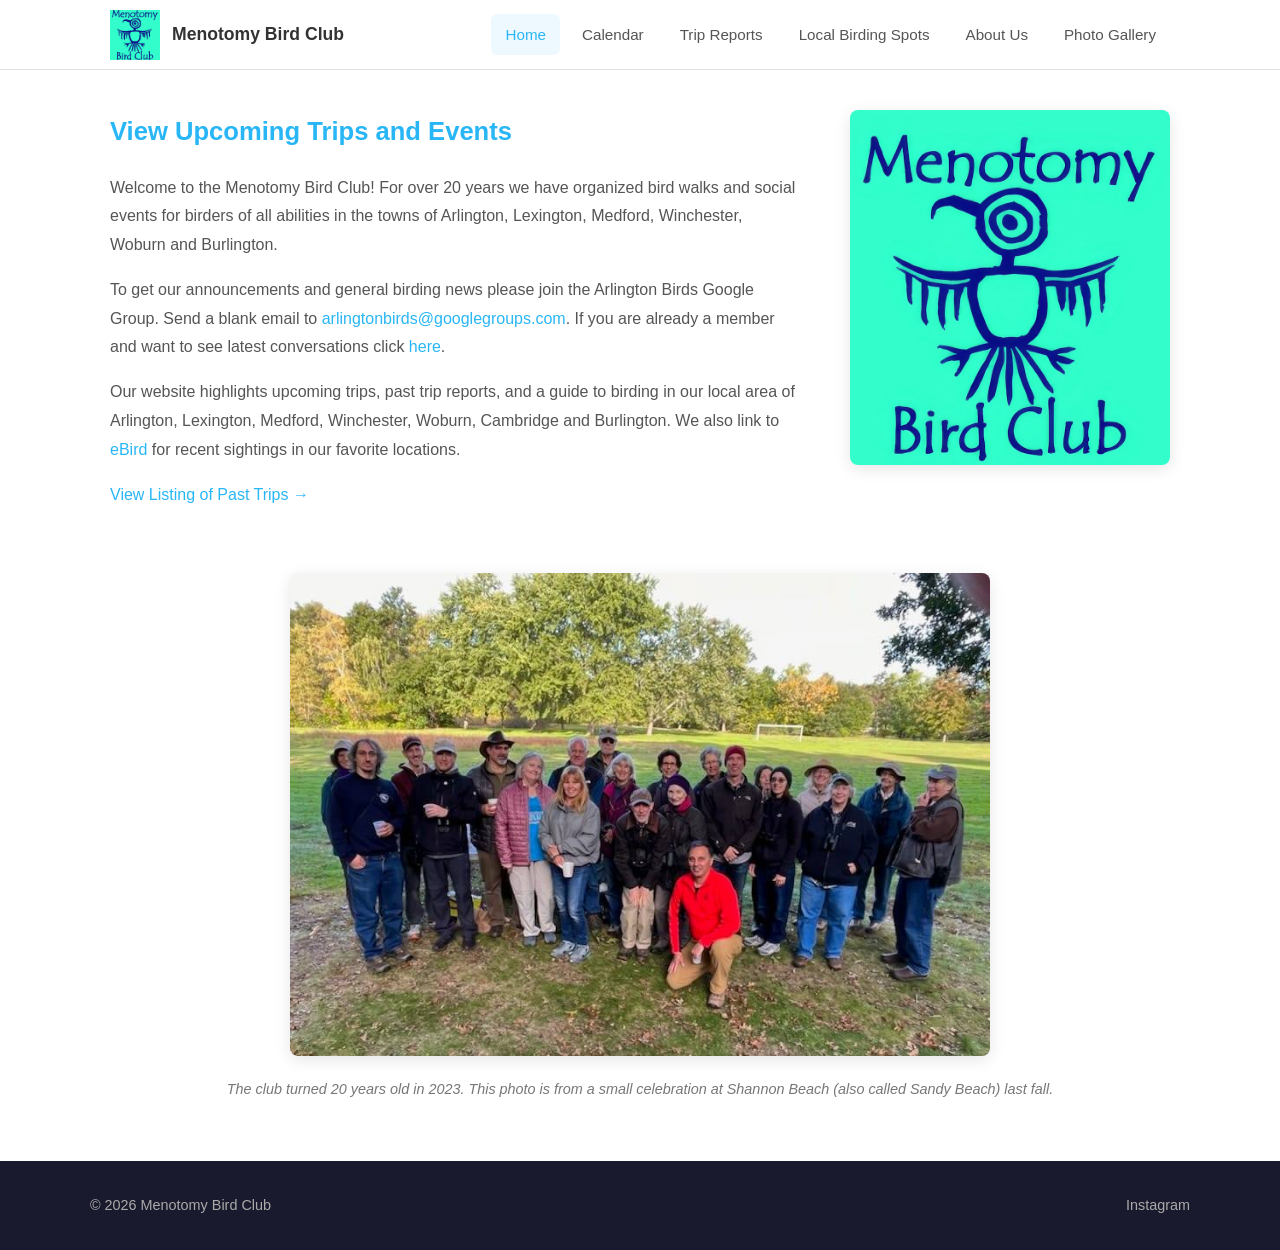
<file: index.html>
<!DOCTYPE html>
<html lang="en">
<head>
  <meta charset="UTF-8">
  <meta name="viewport" content="width=device-width, initial-scale=1.0">
  <title>Menotomy Bird Club</title>
  <link rel="stylesheet" href="style.css">
</head>
<body>

  <header>
    <div class="container">
      <a href="index.html" class="logo">
        <img src="images/logo.png" alt="Menotomy Bird Club">
        <span>Menotomy Bird Club</span>
      </a>
      <button class="menu-toggle" onclick="document.querySelector('nav').classList.toggle('open')" aria-label="Toggle menu">
        <span></span><span></span><span></span>
      </button>
      <nav>
        <ul>
          <li><a href="index.html" class="active">Home</a></li>
          <li><a href="calendar.html">Calendar</a></li>
          <li><a href="trip-reports.html">Trip Reports</a></li>
          <li><a href="local-birding-spots.html">Local Birding Spots</a></li>
          <li><a href="about.html">About Us</a></li>
          <li><a href="photo-gallery.html">Photo Gallery</a></li>
        </ul>
      </nav>
    </div>
  </header>

  <main>
    <div class="hero">
      <div class="hero-text">
        <h2>View Upcoming Trips and Events</h2>
        <p>Welcome to the Menotomy Bird Club! For over 20 years we have organized bird walks and social events for birders of all abilities in the towns of Arlington, Lexington, Medford, Winchester, Woburn and Burlington.</p>
        <p>To get our announcements and general birding news please join the Arlington Birds Google Group. Send a blank email to <a href="mailto:arlingtonbirds@googlegroups.com">arlingtonbirds@googlegroups.com</a>. If you are already a member and want to see latest conversations click <a href="https://groups.google.com/g/arlingtonbirds" target="_blank">here</a>.</p>
        <p>Our website highlights upcoming trips, past trip reports, and a guide to birding in our local area of Arlington, Lexington, Medford, Winchester, Woburn, Cambridge and Burlington. We also link to <a href="https://ebird.org" target="_blank">eBird</a> for recent sightings in our favorite locations.</p>
        <p><a href="trip-reports.html">View Listing of Past Trips &rarr;</a></p>
      </div>
      <div class="hero-logo">
        <img src="images/logo-large.png" alt="Menotomy Bird Club Logo">
      </div>
    </div>

    <div class="group-photo">
      <img src="images/group-photo.jpg" alt="Menotomy Bird Club members at Shannon Beach">
      <p>The club turned 20 years old in 2023. This photo is from a small celebration at Shannon Beach (also called Sandy Beach) last fall.</p>
    </div>
  </main>

  <footer>
    <div class="container">
      <p>&copy; 2026 Menotomy Bird Club</p>
      <div class="social-links">
        <a href="https://www.instagram.com/" target="_blank">Instagram</a>
      </div>
    </div>
  </footer>

</body>
</html>
</file>
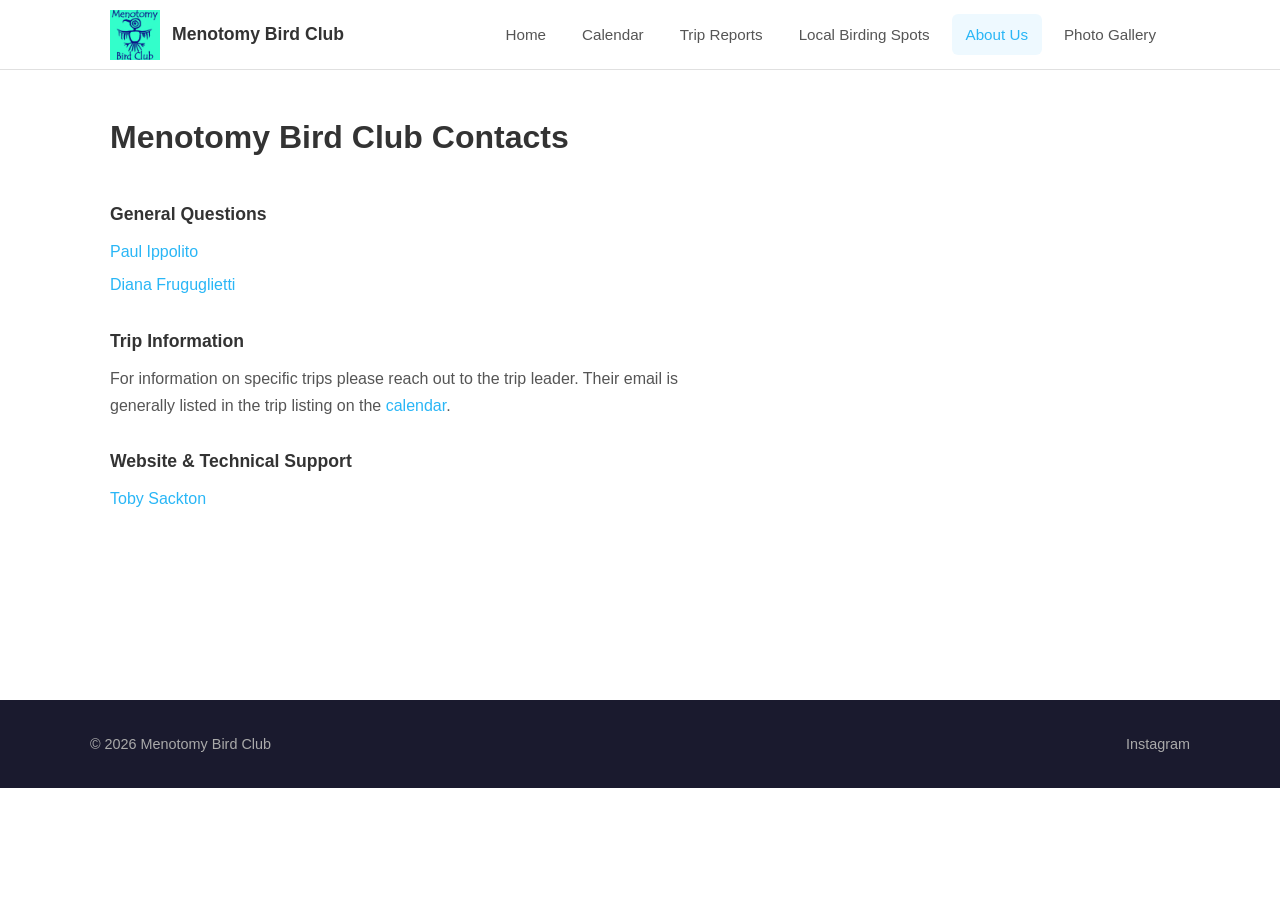
<file: about.html>
<!DOCTYPE html>
<html lang="en">
<head>
  <meta charset="UTF-8">
  <meta name="viewport" content="width=device-width, initial-scale=1.0">
  <title>About Us | Menotomy Bird Club</title>
  <link rel="stylesheet" href="style.css">
</head>
<body>

  <header>
    <div class="container">
      <a href="index.html" class="logo">
        <img src="images/logo.png" alt="Menotomy Bird Club">
        <span>Menotomy Bird Club</span>
      </a>
      <button class="menu-toggle" onclick="document.querySelector('nav').classList.toggle('open')" aria-label="Toggle menu">
        <span></span><span></span><span></span>
      </button>
      <nav>
        <ul>
          <li><a href="index.html">Home</a></li>
          <li><a href="calendar.html">Calendar</a></li>
          <li><a href="trip-reports.html">Trip Reports</a></li>
          <li><a href="local-birding-spots.html">Local Birding Spots</a></li>
          <li><a href="about.html" class="active">About Us</a></li>
          <li><a href="photo-gallery.html">Photo Gallery</a></li>
        </ul>
      </nav>
    </div>
  </header>

  <main>
    <div class="page-header">
      <h1>Menotomy Bird Club Contacts</h1>
    </div>

    <div class="contact-section">
      <h3>General Questions</h3>
      <ul>
        <li><a href="mailto:">Paul Ippolito</a></li>
        <li><a href="mailto:">Diana Fruguglietti</a></li>
      </ul>

      <h3>Trip Information</h3>
      <p>For information on specific trips please reach out to the trip leader. Their email is generally listed in the trip listing on the <a href="calendar.html">calendar</a>.</p>

      <h3>Website &amp; Technical Support</h3>
      <ul>
        <li><a href="mailto:">Toby Sackton</a></li>
      </ul>
    </div>
  </main>

  <footer>
    <div class="container">
      <p>&copy; 2026 Menotomy Bird Club</p>
      <div class="social-links">
        <a href="https://www.instagram.com/" target="_blank">Instagram</a>
      </div>
    </div>
  </footer>

</body>
</html>
</file>
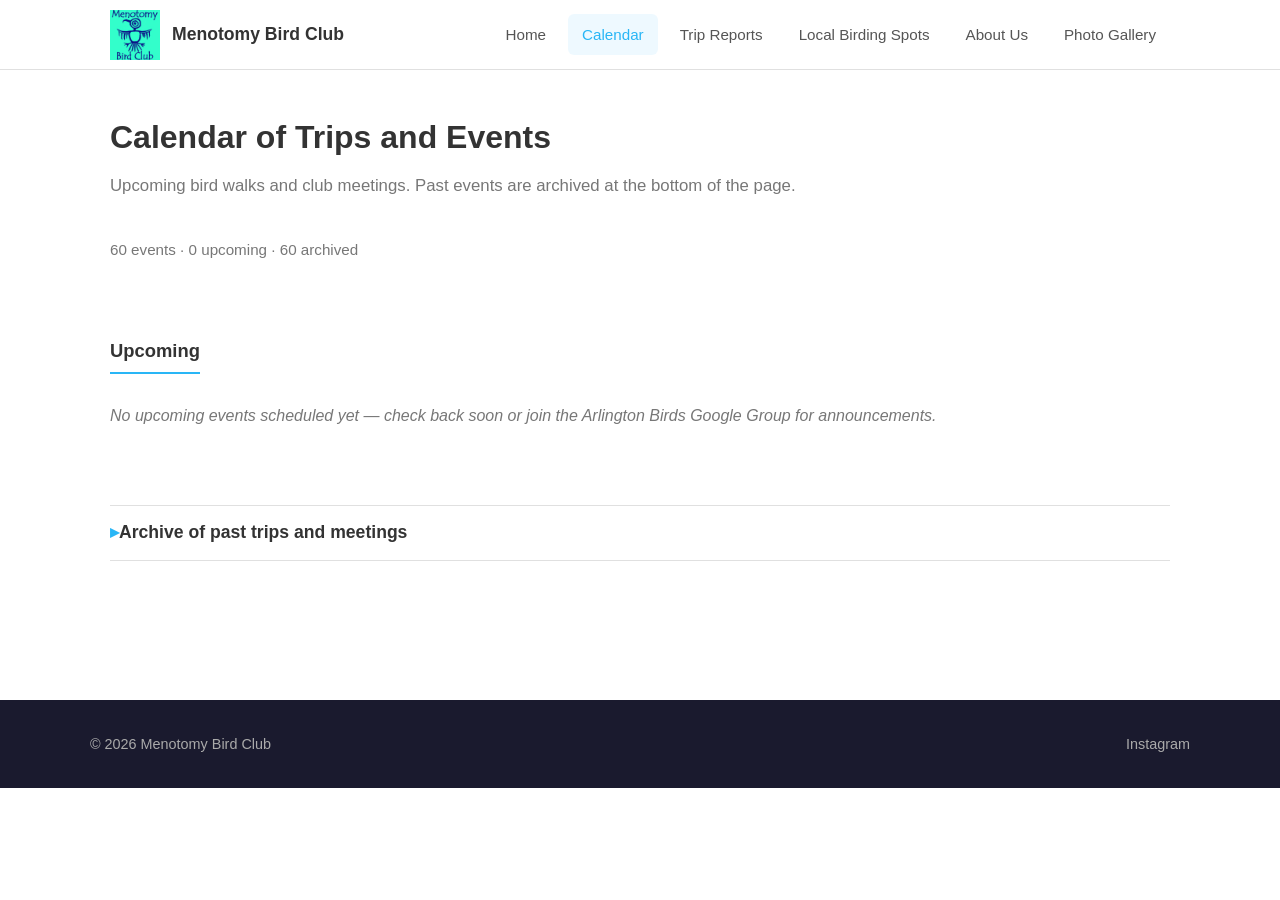
<file: calendar.html>
<!DOCTYPE html>
<html lang="en">
<head>
  <meta charset="UTF-8">
  <meta name="viewport" content="width=device-width, initial-scale=1.0">
  <title>Calendar | Menotomy Bird Club</title>
  <link rel="stylesheet" href="style.css">
</head>
<body>

  <header>
    <div class="container">
      <a href="index.html" class="logo">
        <img src="images/logo.png" alt="Menotomy Bird Club">
        <span>Menotomy Bird Club</span>
      </a>
      <button class="menu-toggle" onclick="document.querySelector('nav').classList.toggle('open')" aria-label="Toggle menu">
        <span></span><span></span><span></span>
      </button>
      <nav>
        <ul>
          <li><a href="index.html">Home</a></li>
          <li><a href="calendar.html" class="active">Calendar</a></li>
          <li><a href="trip-reports.html">Trip Reports</a></li>
          <li><a href="local-birding-spots.html">Local Birding Spots</a></li>
          <li><a href="about.html">About Us</a></li>
          <li><a href="photo-gallery.html">Photo Gallery</a></li>
        </ul>
      </nav>
    </div>
  </header>

  <main>
    <div class="page-header">
      <h1>Calendar of Trips and Events</h1>
      <p>Upcoming bird walks and club meetings. Past events are archived at the bottom of the page.</p>
    </div>

    <div id="calendar-status" class="calendar-status">Loading events…</div>

    <section id="upcoming-section" hidden>
      <h2 class="calendar-section-header">Upcoming</h2>
      <div id="upcoming"></div>
    </section>

    <details id="archive-section" class="calendar-archive" hidden>
      <summary>Archive of past trips and meetings</summary>
      <div id="archive"></div>
    </details>
  </main>

  <footer>
    <div class="container">
      <p>&copy; 2026 Menotomy Bird Club</p>
      <div class="social-links">
        <a href="https://www.instagram.com/" target="_blank">Instagram</a>
      </div>
    </div>
  </footer>

  <script>
  (function () {
    "use strict";

    const MONTHS_LONG = [
      "January", "February", "March", "April", "May", "June",
      "July", "August", "September", "October", "November", "December"
    ];
    const DAYS_LONG = [
      "Sunday", "Monday", "Tuesday", "Wednesday", "Thursday", "Friday", "Saturday"
    ];

    // Parse a "YYYY-MM-DD HH:MM:SS" string as local (America/New_York is
    // effectively what the repo stores; we treat it as local so we don't
    // fight timezone offsets on a static page).
    function parseLocal(s) {
      if (!s) return null;
      const m = /^(\d{4})-(\d{2})-(\d{2})(?:[ T](\d{2}):(\d{2})(?::(\d{2}))?)?/.exec(s);
      if (!m) return null;
      return new Date(
        +m[1], +m[2] - 1, +m[3],
        +(m[4] || 0), +(m[5] || 0), +(m[6] || 0)
      );
    }

    function pad(n) { return String(n).padStart(2, "0"); }

    function formatTime(d) {
      let h = d.getHours();
      const m = d.getMinutes();
      const ampm = h >= 12 ? "PM" : "AM";
      h = h % 12; if (h === 0) h = 12;
      return m === 0 ? `${h} ${ampm}` : `${h}:${pad(m)} ${ampm}`;
    }

    function formatDateLine(start, end) {
      const dow = DAYS_LONG[start.getDay()];
      const mo = MONTHS_LONG[start.getMonth()];
      const d = start.getDate();
      const times = end
        ? `${formatTime(start)} – ${formatTime(end)}`
        : formatTime(start);
      return `${dow}, ${mo} ${d} · ${times}`;
    }

    function monthBucketKey(d) {
      return `${d.getFullYear()}-${pad(d.getMonth() + 1)}`;
    }

    function monthBucketLabel(d) {
      return `${MONTHS_LONG[d.getMonth()]} ${d.getFullYear()}`;
    }

    // Minimal HTML sanitization: allow a small whitelist of inline tags
    // inside event descriptions. The source data comes from our own repo
    // (WP backfill + email parser), so this is defense-in-depth rather
    // than a trust boundary.
    function sanitizeHTML(raw) {
      if (!raw) return "";
      const tmpl = document.createElement("template");
      tmpl.innerHTML = raw;
      const allowed = new Set(["A", "B", "I", "EM", "STRONG", "BR", "P", "SPAN"]);
      const walk = (node) => {
        const kids = Array.from(node.childNodes);
        for (const k of kids) {
          if (k.nodeType === 1) {
            if (!allowed.has(k.tagName)) {
              // unwrap: replace with its text content
              const text = document.createTextNode(k.textContent || "");
              node.replaceChild(text, k);
              continue;
            }
            // Strip all attributes except safe href on <a>
            for (const attr of Array.from(k.attributes)) {
              if (k.tagName === "A" && attr.name === "href") {
                const v = attr.value.trim();
                if (!/^(https?:|mailto:|#|\/|\.\/|\.\.\/)/i.test(v)) {
                  k.removeAttribute(attr.name);
                }
                continue;
              }
              if (k.tagName === "A" && attr.name === "target") continue;
              k.removeAttribute(attr.name);
            }
            if (k.tagName === "A") k.setAttribute("rel", "noopener");
            walk(k);
          } else if (k.nodeType !== 3) {
            node.removeChild(k);
          }
        }
      };
      walk(tmpl.content);
      return tmpl.innerHTML;
    }

    function el(tag, attrs, children) {
      const node = document.createElement(tag);
      if (attrs) {
        for (const [k, v] of Object.entries(attrs)) {
          if (v == null || v === false) continue;
          if (k === "class") node.className = v;
          else if (k === "html") node.innerHTML = sanitizeHTML(v);
          else if (k === "text") node.textContent = v;
          else node.setAttribute(k, v);
        }
      }
      if (children) {
        for (const c of children) {
          if (c == null || c === false) continue;
          node.appendChild(typeof c === "string" ? document.createTextNode(c) : c);
        }
      }
      return node;
    }

    function renderCard(ev) {
      const start = parseLocal(ev.start);
      const end = parseLocal(ev.end);

      const photo = ev.photo
        ? el("img", { class: "event-photo", src: ev.photo, alt: ev.title, loading: "lazy" })
        : el("div", { class: "event-photo-placeholder", text: "No photo yet" });

      const pill = el("span", {
        class: `event-pill ${ev.category || "trip"}`,
        text: ev.category === "meeting" ? "Club Meeting"
             : ev.category === "other"   ? "Other"
             :                             "MBC Trip"
      });

      const title = el("h3", {}, [document.createTextNode(ev.title || "Untitled event"), pill]);

      // Meta line: leader + venue
      const metaParts = [];
      if (ev.leader && ev.leader.name) {
        const leaderText = ev.leader.email
          ? `Led by ${ev.leader.name}`
          : `Led by ${ev.leader.name}`;
        if (ev.leader.email) {
          const span = el("span", {}, [
            document.createTextNode("Led by "),
            el("a", { href: `mailto:${ev.leader.email}` }, [document.createTextNode(ev.leader.name)])
          ]);
          metaParts.push(span);
        } else {
          metaParts.push(el("span", { text: leaderText }));
        }
      }
      if (ev.venue && ev.venue.name && ev.venue.name !== ev.title) {
        metaParts.push(el("span", { text: ev.venue.name }));
      }
      if (ev.venue && (ev.venue.city || ev.venue.state)) {
        metaParts.push(el("span", {
          text: [ev.venue.city, ev.venue.state].filter(Boolean).join(", ")
        }));
      }

      const metaRow = el("div", { class: "event-meta" }, metaParts);

      const desc = el("div", { class: "event-desc", html: ev.description || "" });

      const links = [];
      if (ev.venue && ev.venue.map_url) {
        links.push(el("a", { href: ev.venue.map_url, target: "_blank" }, [document.createTextNode("Map / directions →")]));
      }
      if (ev.venue && ev.venue.ebird_hotspot) {
        links.push(el("a", { href: ev.venue.ebird_hotspot, target: "_blank" }, [document.createTextNode("eBird hotspot →")]));
      } else if (ev.ebird_link) {
        links.push(el("a", { href: ev.ebird_link, target: "_blank" }, [document.createTextNode("eBird →")]));
      }
      if (ev.detail_url && ev.source && ev.source.type === "wp_tribe_events") {
        // archived events keep a link to the original WP event page
        // (useful until the old site is decommissioned)
        links.push(el("a", { href: ev.detail_url, target: "_blank" }, [document.createTextNode("Original listing →")]));
      }
      const linksRow = links.length ? el("div", { class: "event-links" }, links) : null;

      const body = el("div", { class: "event-body" }, [
        el("div", { class: "event-date-line", text: formatDateLine(start, end) }),
        title,
        metaRow,
        desc,
        linksRow,
      ]);

      return el("article", { class: "event-card" }, [photo, body]);
    }

    function renderBucketed(container, events) {
      // Group events by month
      const buckets = new Map();
      for (const ev of events) {
        const d = parseLocal(ev.start);
        if (!d) continue;
        const key = monthBucketKey(d);
        if (!buckets.has(key)) buckets.set(key, { label: monthBucketLabel(d), events: [] });
        buckets.get(key).events.push(ev);
      }
      for (const { label, events: bucketEvents } of buckets.values()) {
        const hdr = el("h3", { class: "calendar-month-header", text: label });
        container.appendChild(hdr);
        for (const ev of bucketEvents) {
          container.appendChild(renderCard(ev));
        }
      }
    }

    function main() {
      const status = document.getElementById("calendar-status");

      fetch("data/events.json", { cache: "no-store" })
        .then(r => {
          if (!r.ok) throw new Error(`HTTP ${r.status}`);
          return r.json();
        })
        .then(events => {
          // Partition into upcoming (start ≥ today midnight) vs past
          const today = new Date();
          today.setHours(0, 0, 0, 0);

          const upcoming = [];
          const past = [];
          for (const ev of events) {
            const d = parseLocal(ev.start);
            if (!d) continue;
            (d >= today ? upcoming : past).push(ev);
          }
          // Upcoming: chronological (ascending)
          upcoming.sort((a, b) => (a.start || "").localeCompare(b.start || ""));
          // Past: reverse-chronological (most recent first)
          past.sort((a, b) => (b.start || "").localeCompare(a.start || ""));

          const upcomingSection = document.getElementById("upcoming-section");
          const upcomingContainer = document.getElementById("upcoming");
          const archiveSection = document.getElementById("archive-section");
          const archiveContainer = document.getElementById("archive");

          if (upcoming.length) {
            upcomingSection.hidden = false;
            renderBucketed(upcomingContainer, upcoming);
          } else {
            upcomingSection.hidden = false;
            upcomingContainer.appendChild(el("p", {
              class: "calendar-empty",
              text: "No upcoming events scheduled yet — check back soon or join the Arlington Birds Google Group for announcements."
            }));
          }

          if (past.length) {
            archiveSection.hidden = false;
            renderBucketed(archiveContainer, past);
          }

          status.textContent = `${events.length} events · ${upcoming.length} upcoming · ${past.length} archived`;
        })
        .catch(err => {
          console.error(err);
          status.textContent = "Couldn't load the calendar. Please reload the page.";
        });
    }

    if (document.readyState === "loading") {
      document.addEventListener("DOMContentLoaded", main);
    } else {
      main();
    }
  })();
  </script>

</body>
</html>
</file>
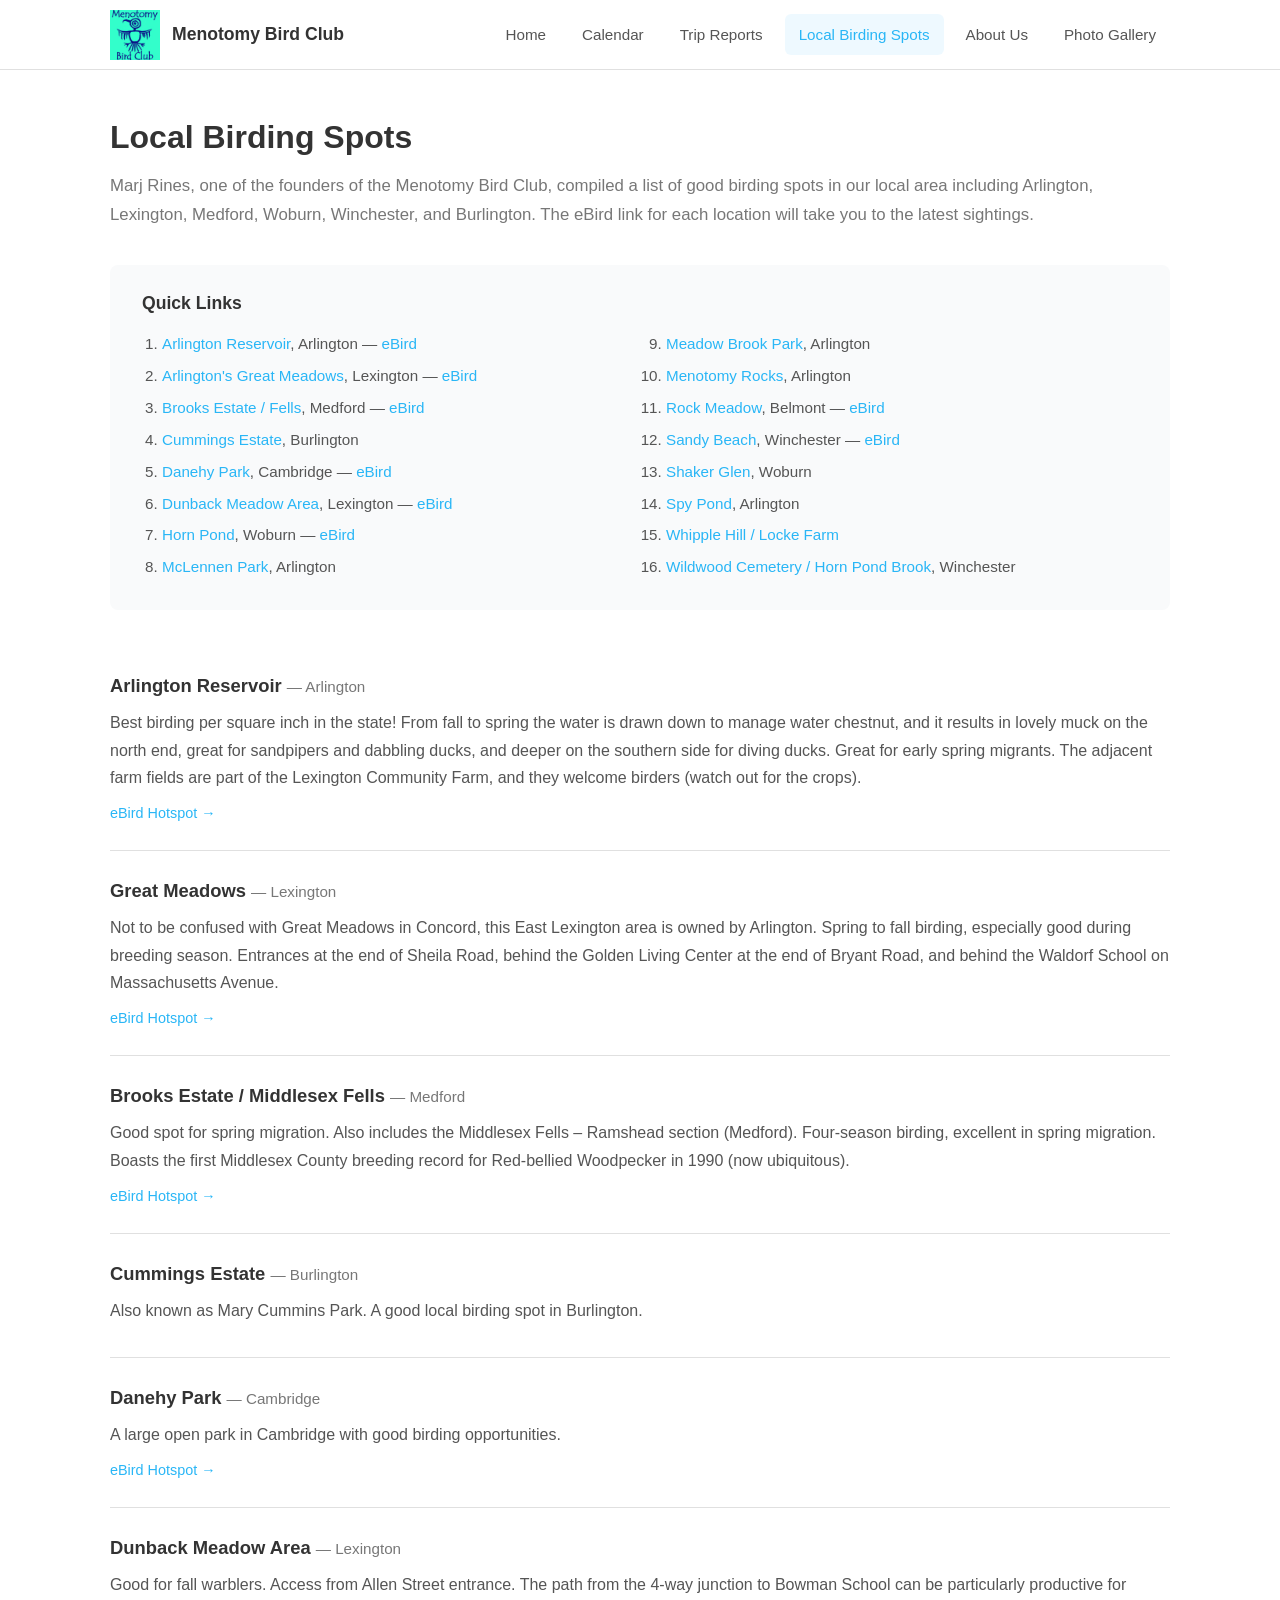
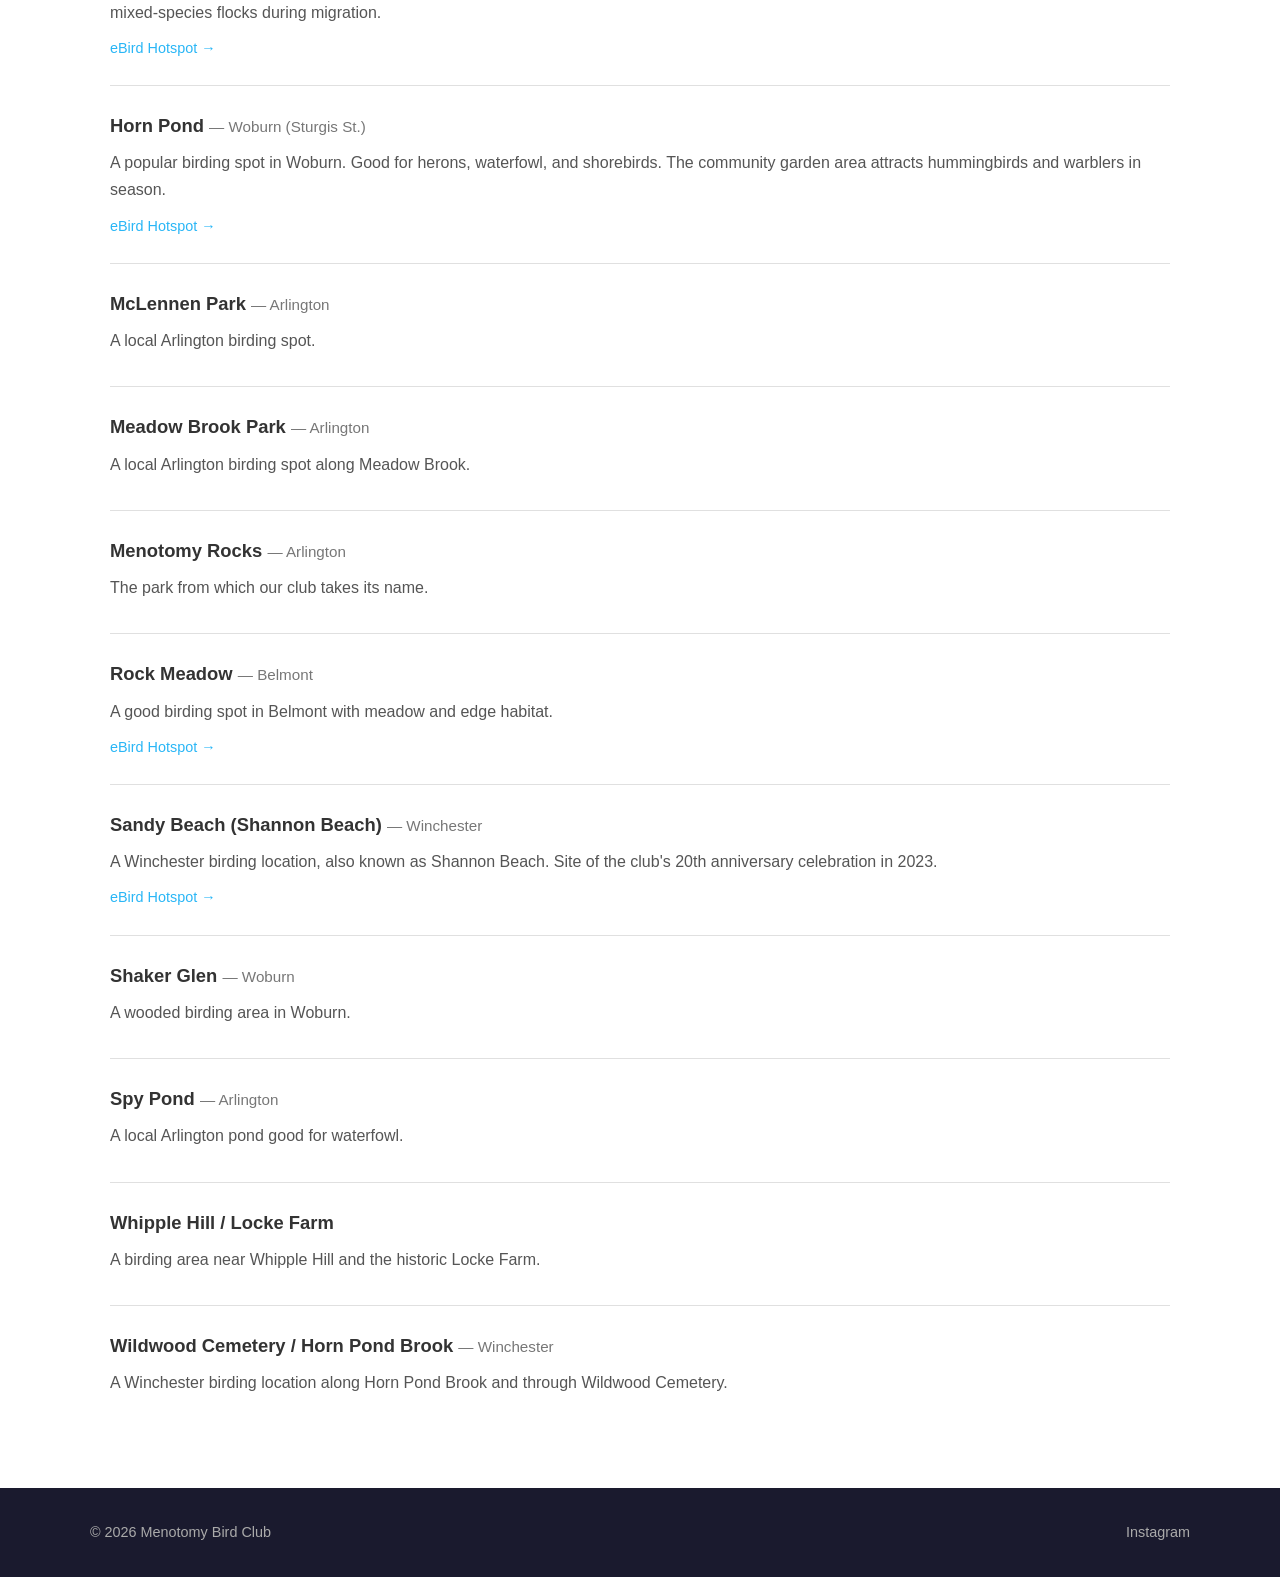
<file: local-birding-spots.html>
<!DOCTYPE html>
<html lang="en">
<head>
  <meta charset="UTF-8">
  <meta name="viewport" content="width=device-width, initial-scale=1.0">
  <title>Local Birding Spots | Menotomy Bird Club</title>
  <link rel="stylesheet" href="style.css">
</head>
<body>

  <header>
    <div class="container">
      <a href="index.html" class="logo">
        <img src="images/logo.png" alt="Menotomy Bird Club">
        <span>Menotomy Bird Club</span>
      </a>
      <button class="menu-toggle" onclick="document.querySelector('nav').classList.toggle('open')" aria-label="Toggle menu">
        <span></span><span></span><span></span>
      </button>
      <nav>
        <ul>
          <li><a href="index.html">Home</a></li>
          <li><a href="calendar.html">Calendar</a></li>
          <li><a href="trip-reports.html">Trip Reports</a></li>
          <li><a href="local-birding-spots.html" class="active">Local Birding Spots</a></li>
          <li><a href="about.html">About Us</a></li>
          <li><a href="photo-gallery.html">Photo Gallery</a></li>
        </ul>
      </nav>
    </div>
  </header>

  <main>
    <div class="page-header">
      <h1>Local Birding Spots</h1>
      <p>Marj Rines, one of the founders of the Menotomy Bird Club, compiled a list of good birding spots in our local area including Arlington, Lexington, Medford, Woburn, Winchester, and Burlington. The eBird link for each location will take you to the latest sightings.</p>
    </div>

    <div class="spots-quick-list">
      <h3>Quick Links</h3>
      <ol>
        <li><a href="#arlington-reservoir">Arlington Reservoir</a>, Arlington &mdash; <a href="https://ebird.org/hotspot/L207391" target="_blank">eBird</a></li>
        <li><a href="#great-meadows">Arlington's Great Meadows</a>, Lexington &mdash; <a href="https://ebird.org/hotspot/L524822" target="_blank">eBird</a></li>
        <li><a href="#brooks-estate">Brooks Estate / Fells</a>, Medford &mdash; <a href="https://ebird.org/hotspot/L476159" target="_blank">eBird</a></li>
        <li><a href="#cummings-estate">Cummings Estate</a>, Burlington</li>
        <li><a href="#danehy-park">Danehy Park</a>, Cambridge &mdash; <a href="https://ebird.org/hotspot/L621langley" target="_blank">eBird</a></li>
        <li><a href="#dunback-meadow">Dunback Meadow Area</a>, Lexington &mdash; <a href="https://ebird.org/hotspot/L1139512" target="_blank">eBird</a></li>
        <li><a href="#horn-pond">Horn Pond</a>, Woburn &mdash; <a href="https://ebird.org/hotspot/L207050" target="_blank">eBird</a></li>
        <li><a href="#mclennen-park">McLennen Park</a>, Arlington</li>
        <li><a href="#meadow-brook">Meadow Brook Park</a>, Arlington</li>
        <li><a href="#menotomy-rocks">Menotomy Rocks</a>, Arlington</li>
        <li><a href="#rock-meadow">Rock Meadow</a>, Belmont &mdash; <a href="https://ebird.org/hotspot/L831942" target="_blank">eBird</a></li>
        <li><a href="#sandy-beach">Sandy Beach</a>, Winchester &mdash; <a href="https://ebird.org/hotspot/L846113" target="_blank">eBird</a></li>
        <li><a href="#shaker-glen">Shaker Glen</a>, Woburn</li>
        <li><a href="#spy-pond">Spy Pond</a>, Arlington</li>
        <li><a href="#whipple-hill">Whipple Hill / Locke Farm</a></li>
        <li><a href="#wildwood-cemetery">Wildwood Cemetery / Horn Pond Brook</a>, Winchester</li>
      </ol>
    </div>

    <div class="spots-list">

      <div class="spot-item" id="arlington-reservoir">
        <h3>Arlington Reservoir <span class="town">&mdash; Arlington</span></h3>
        <p>Best birding per square inch in the state! From fall to spring the water is drawn down to manage water chestnut, and it results in lovely muck on the north end, great for sandpipers and dabbling ducks, and deeper on the southern side for diving ducks. Great for early spring migrants. The adjacent farm fields are part of the Lexington Community Farm, and they welcome birders (watch out for the crops).</p>
        <a href="https://ebird.org/hotspot/L207391" target="_blank" class="ebird-link">eBird Hotspot &rarr;</a>
      </div>

      <div class="spot-item" id="great-meadows">
        <h3>Great Meadows <span class="town">&mdash; Lexington</span></h3>
        <p>Not to be confused with Great Meadows in Concord, this East Lexington area is owned by Arlington. Spring to fall birding, especially good during breeding season. Entrances at the end of Sheila Road, behind the Golden Living Center at the end of Bryant Road, and behind the Waldorf School on Massachusetts Avenue.</p>
        <a href="https://ebird.org/hotspot/L524822" target="_blank" class="ebird-link">eBird Hotspot &rarr;</a>
      </div>

      <div class="spot-item" id="brooks-estate">
        <h3>Brooks Estate / Middlesex Fells <span class="town">&mdash; Medford</span></h3>
        <p>Good spot for spring migration. Also includes the Middlesex Fells &ndash; Ramshead section (Medford). Four-season birding, excellent in spring migration. Boasts the first Middlesex County breeding record for Red-bellied Woodpecker in 1990 (now ubiquitous).</p>
        <a href="https://ebird.org/hotspot/L476159" target="_blank" class="ebird-link">eBird Hotspot &rarr;</a>
      </div>

      <div class="spot-item" id="cummings-estate">
        <h3>Cummings Estate <span class="town">&mdash; Burlington</span></h3>
        <p>Also known as Mary Cummins Park. A good local birding spot in Burlington.</p>
      </div>

      <div class="spot-item" id="danehy-park">
        <h3>Danehy Park <span class="town">&mdash; Cambridge</span></h3>
        <p>A large open park in Cambridge with good birding opportunities.</p>
        <a href="https://ebird.org" target="_blank" class="ebird-link">eBird Hotspot &rarr;</a>
      </div>

      <div class="spot-item" id="dunback-meadow">
        <h3>Dunback Meadow Area <span class="town">&mdash; Lexington</span></h3>
        <p>Good for fall warblers. Access from Allen Street entrance. The path from the 4-way junction to Bowman School can be particularly productive for mixed-species flocks during migration.</p>
        <a href="https://ebird.org/hotspot/L1139512" target="_blank" class="ebird-link">eBird Hotspot &rarr;</a>
      </div>

      <div class="spot-item" id="horn-pond">
        <h3>Horn Pond <span class="town">&mdash; Woburn (Sturgis St.)</span></h3>
        <p>A popular birding spot in Woburn. Good for herons, waterfowl, and shorebirds. The community garden area attracts hummingbirds and warblers in season.</p>
        <a href="https://ebird.org/hotspot/L207050" target="_blank" class="ebird-link">eBird Hotspot &rarr;</a>
      </div>

      <div class="spot-item" id="mclennen-park">
        <h3>McLennen Park <span class="town">&mdash; Arlington</span></h3>
        <p>A local Arlington birding spot.</p>
      </div>

      <div class="spot-item" id="meadow-brook">
        <h3>Meadow Brook Park <span class="town">&mdash; Arlington</span></h3>
        <p>A local Arlington birding spot along Meadow Brook.</p>
      </div>

      <div class="spot-item" id="menotomy-rocks">
        <h3>Menotomy Rocks <span class="town">&mdash; Arlington</span></h3>
        <p>The park from which our club takes its name.</p>
      </div>

      <div class="spot-item" id="rock-meadow">
        <h3>Rock Meadow <span class="town">&mdash; Belmont</span></h3>
        <p>A good birding spot in Belmont with meadow and edge habitat.</p>
        <a href="https://ebird.org/hotspot/L831942" target="_blank" class="ebird-link">eBird Hotspot &rarr;</a>
      </div>

      <div class="spot-item" id="sandy-beach">
        <h3>Sandy Beach (Shannon Beach) <span class="town">&mdash; Winchester</span></h3>
        <p>A Winchester birding location, also known as Shannon Beach. Site of the club's 20th anniversary celebration in 2023.</p>
        <a href="https://ebird.org/hotspot/L846113" target="_blank" class="ebird-link">eBird Hotspot &rarr;</a>
      </div>

      <div class="spot-item" id="shaker-glen">
        <h3>Shaker Glen <span class="town">&mdash; Woburn</span></h3>
        <p>A wooded birding area in Woburn.</p>
      </div>

      <div class="spot-item" id="spy-pond">
        <h3>Spy Pond <span class="town">&mdash; Arlington</span></h3>
        <p>A local Arlington pond good for waterfowl.</p>
      </div>

      <div class="spot-item" id="whipple-hill">
        <h3>Whipple Hill / Locke Farm <span class="town"></span></h3>
        <p>A birding area near Whipple Hill and the historic Locke Farm.</p>
      </div>

      <div class="spot-item" id="wildwood-cemetery">
        <h3>Wildwood Cemetery / Horn Pond Brook <span class="town">&mdash; Winchester</span></h3>
        <p>A Winchester birding location along Horn Pond Brook and through Wildwood Cemetery.</p>
      </div>

    </div>
  </main>

  <footer>
    <div class="container">
      <p>&copy; 2026 Menotomy Bird Club</p>
      <div class="social-links">
        <a href="https://www.instagram.com/" target="_blank">Instagram</a>
      </div>
    </div>
  </footer>

</body>
</html>
</file>
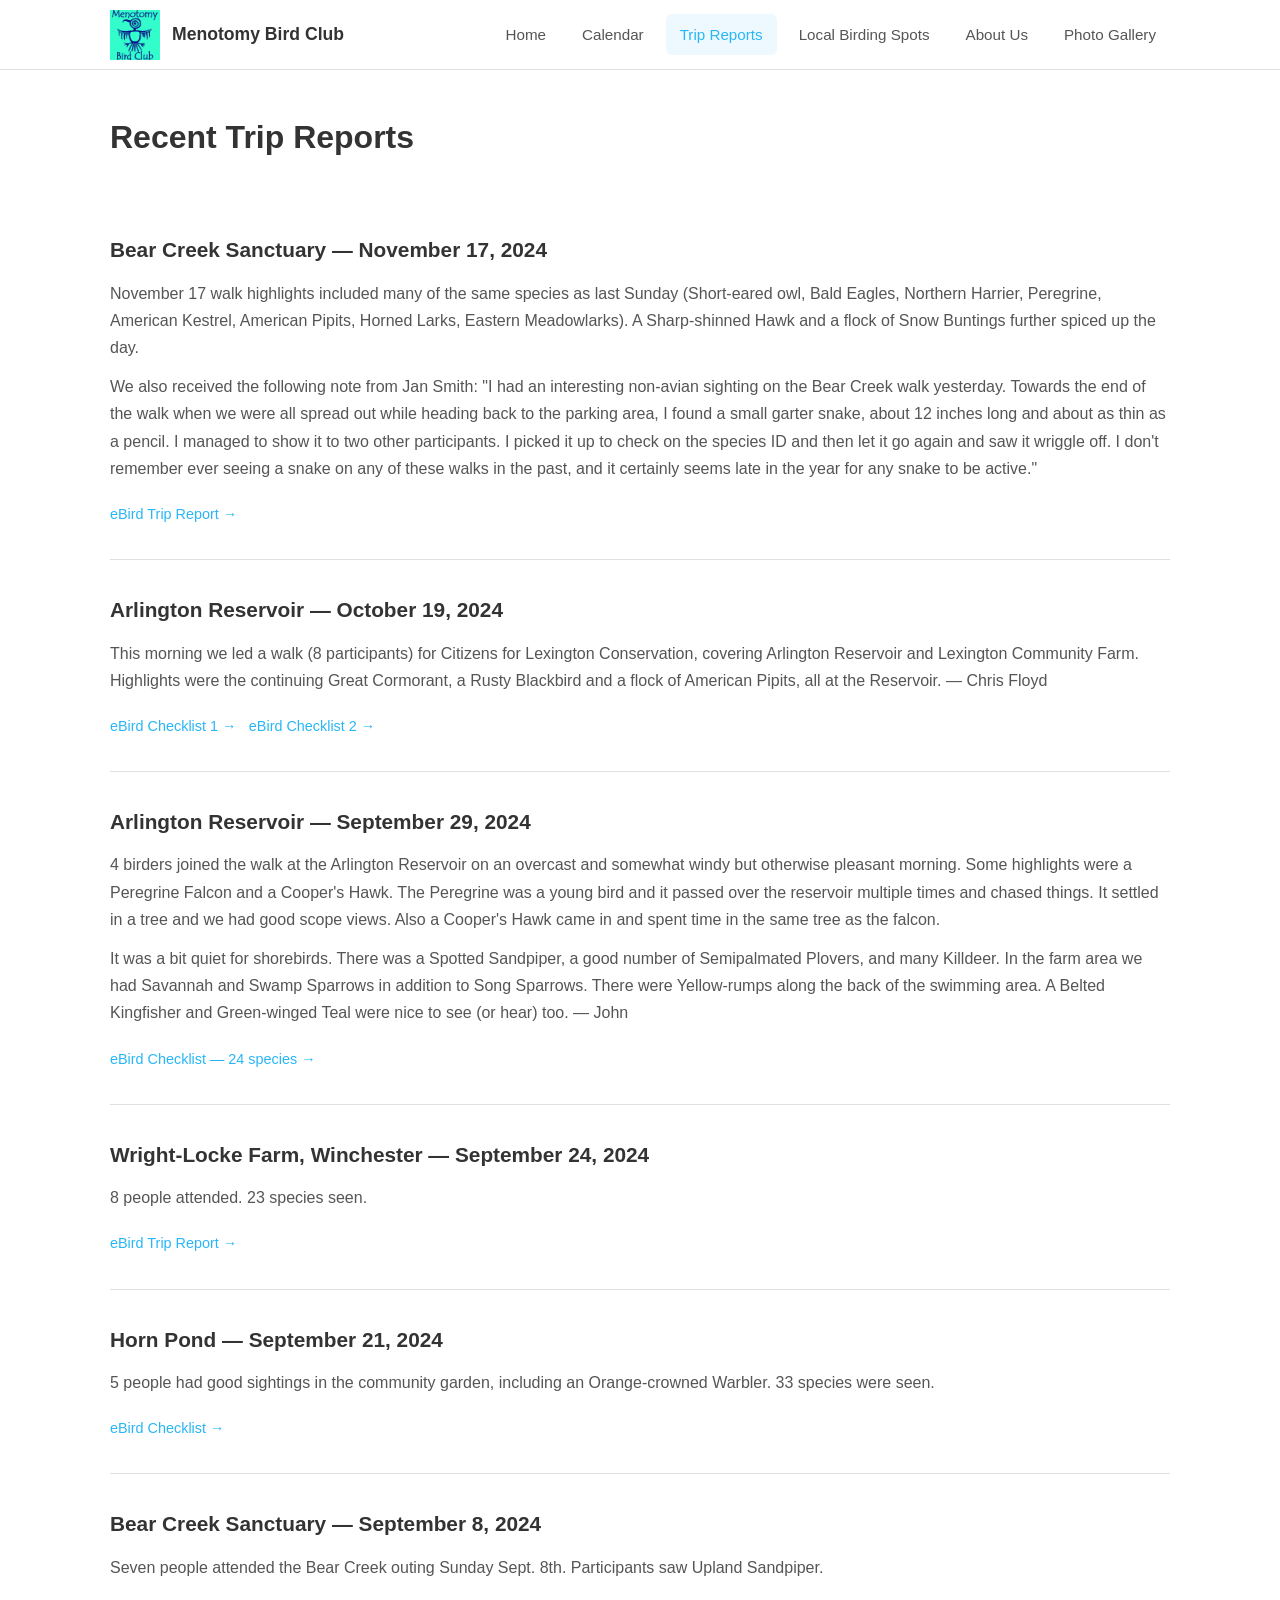
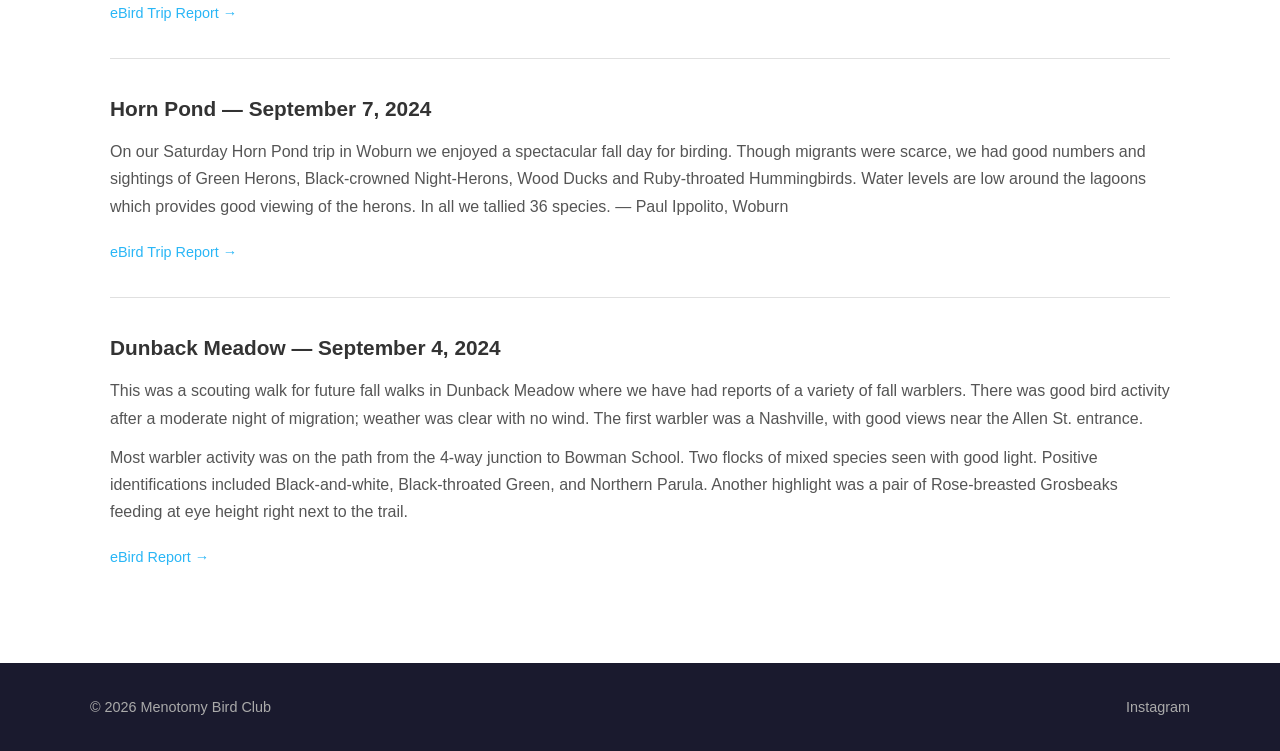
<file: trip-reports.html>
<!DOCTYPE html>
<html lang="en">
<head>
  <meta charset="UTF-8">
  <meta name="viewport" content="width=device-width, initial-scale=1.0">
  <title>Trip Reports | Menotomy Bird Club</title>
  <link rel="stylesheet" href="style.css">
</head>
<body>

  <header>
    <div class="container">
      <a href="index.html" class="logo">
        <img src="images/logo.png" alt="Menotomy Bird Club">
        <span>Menotomy Bird Club</span>
      </a>
      <button class="menu-toggle" onclick="document.querySelector('nav').classList.toggle('open')" aria-label="Toggle menu">
        <span></span><span></span><span></span>
      </button>
      <nav>
        <ul>
          <li><a href="index.html">Home</a></li>
          <li><a href="calendar.html">Calendar</a></li>
          <li><a href="trip-reports.html" class="active">Trip Reports</a></li>
          <li><a href="local-birding-spots.html">Local Birding Spots</a></li>
          <li><a href="about.html">About Us</a></li>
          <li><a href="photo-gallery.html">Photo Gallery</a></li>
        </ul>
      </nav>
    </div>
  </header>

  <main>
    <div class="page-header">
      <h1>Recent Trip Reports</h1>
    </div>

    <div class="trip-report">
      <h3>Bear Creek Sanctuary &mdash; November 17, 2024</h3>
      <p>November 17 walk highlights included many of the same species as last Sunday (Short-eared owl, Bald Eagles, Northern Harrier, Peregrine, American Kestrel, American Pipits, Horned Larks, Eastern Meadowlarks). A Sharp-shinned Hawk and a flock of Snow Buntings further spiced up the day.</p>
      <p>We also received the following note from Jan Smith: "I had an interesting non-avian sighting on the Bear Creek walk yesterday. Towards the end of the walk when we were all spread out while heading back to the parking area, I found a small garter snake, about 12 inches long and about as thin as a pencil. I managed to show it to two other participants. I picked it up to check on the species ID and then let it go again and saw it wriggle off. I don't remember ever seeing a snake on any of these walks in the past, and it certainly seems late in the year for any snake to be active."</p>
      <a href="https://ebird.org" target="_blank" class="ebird-link">eBird Trip Report &rarr;</a>
    </div>

    <div class="trip-report">
      <h3>Arlington Reservoir &mdash; October 19, 2024</h3>
      <p>This morning we led a walk (8 participants) for Citizens for Lexington Conservation, covering Arlington Reservoir and Lexington Community Farm. Highlights were the continuing Great Cormorant, a Rusty Blackbird and a flock of American Pipits, all at the Reservoir. &mdash; Chris Floyd</p>
      <a href="https://ebird.org/checklist/S199503190" target="_blank" class="ebird-link">eBird Checklist 1 &rarr;</a>&ensp;
      <a href="https://ebird.org/checklist/S199503249" target="_blank" class="ebird-link">eBird Checklist 2 &rarr;</a>
    </div>

    <div class="trip-report">
      <h3>Arlington Reservoir &mdash; September 29, 2024</h3>
      <p>4 birders joined the walk at the Arlington Reservoir on an overcast and somewhat windy but otherwise pleasant morning. Some highlights were a Peregrine Falcon and a Cooper's Hawk. The Peregrine was a young bird and it passed over the reservoir multiple times and chased things. It settled in a tree and we had good scope views. Also a Cooper's Hawk came in and spent time in the same tree as the falcon.</p>
      <p>It was a bit quiet for shorebirds. There was a Spotted Sandpiper, a good number of Semipalmated Plovers, and many Killdeer. In the farm area we had Savannah and Swamp Sparrows in addition to Song Sparrows. There were Yellow-rumps along the back of the swimming area. A Belted Kingfisher and Green-winged Teal were nice to see (or hear) too. &mdash; John</p>
      <a href="https://ebird.org/checklist/S196876400" target="_blank" class="ebird-link">eBird Checklist &mdash; 24 species &rarr;</a>
    </div>

    <div class="trip-report">
      <h3>Wright-Locke Farm, Winchester &mdash; September 24, 2024</h3>
      <p>8 people attended. 23 species seen.</p>
      <a href="https://ebird.org" target="_blank" class="ebird-link">eBird Trip Report &rarr;</a>
    </div>

    <div class="trip-report">
      <h3>Horn Pond &mdash; September 21, 2024</h3>
      <p>5 people had good sightings in the community garden, including an Orange-crowned Warbler. 33 species were seen.</p>
      <a href="https://ebird.org" target="_blank" class="ebird-link">eBird Checklist &rarr;</a>
    </div>

    <div class="trip-report">
      <h3>Bear Creek Sanctuary &mdash; September 8, 2024</h3>
      <p>Seven people attended the Bear Creek outing Sunday Sept. 8th. Participants saw Upland Sandpiper.</p>
      <a href="https://ebird.org" target="_blank" class="ebird-link">eBird Trip Report &rarr;</a>
    </div>

    <div class="trip-report">
      <h3>Horn Pond &mdash; September 7, 2024</h3>
      <p>On our Saturday Horn Pond trip in Woburn we enjoyed a spectacular fall day for birding. Though migrants were scarce, we had good numbers and sightings of Green Herons, Black-crowned Night-Herons, Wood Ducks and Ruby-throated Hummingbirds. Water levels are low around the lagoons which provides good viewing of the herons. In all we tallied 36 species. &mdash; Paul Ippolito, Woburn</p>
      <a href="https://ebird.org" target="_blank" class="ebird-link">eBird Trip Report &rarr;</a>
    </div>

    <div class="trip-report">
      <h3>Dunback Meadow &mdash; September 4, 2024</h3>
      <p>This was a scouting walk for future fall walks in Dunback Meadow where we have had reports of a variety of fall warblers. There was good bird activity after a moderate night of migration; weather was clear with no wind. The first warbler was a Nashville, with good views near the Allen St. entrance.</p>
      <p>Most warbler activity was on the path from the 4-way junction to Bowman School. Two flocks of mixed species seen with good light. Positive identifications included Black-and-white, Black-throated Green, and Northern Parula. Another highlight was a pair of Rose-breasted Grosbeaks feeding at eye height right next to the trail.</p>
      <a href="https://ebird.org" target="_blank" class="ebird-link">eBird Report &rarr;</a>
    </div>
  </main>

  <footer>
    <div class="container">
      <p>&copy; 2026 Menotomy Bird Club</p>
      <div class="social-links">
        <a href="https://www.instagram.com/" target="_blank">Instagram</a>
      </div>
    </div>
  </footer>

</body>
</html>
</file>
<file: style.css>
/* ============================================
   Menotomy Bird Club - Static Site Stylesheet
   ============================================ */

/* Reset & Base */
*, *::before, *::after {
  box-sizing: border-box;
  margin: 0;
  padding: 0;
}

:root {
  --primary: #29b6f6;
  --primary-dark: #0288d1;
  --text-dark: #333;
  --text-medium: #555;
  --text-light: #777;
  --bg-white: #ffffff;
  --bg-light: #f9fafb;
  --bg-dark: #1a1a2e;
  --border-light: #e0e0e0;
  --max-width: 1100px;
  --header-height: 70px;
}

html {
  scroll-behavior: smooth;
}

body {
  font-family: 'Segoe UI', 'Open Sans', Arial, sans-serif;
  color: var(--text-medium);
  line-height: 1.7;
  background: var(--bg-white);
}

a {
  color: var(--primary);
  text-decoration: none;
  transition: color 0.2s;
}

a:hover {
  color: var(--primary-dark);
  text-decoration: underline;
}

img {
  max-width: 100%;
  height: auto;
}

/* ---- Header / Navigation ---- */

header {
  background: var(--bg-white);
  border-bottom: 1px solid var(--border-light);
  position: sticky;
  top: 0;
  z-index: 100;
  height: var(--header-height);
}

header .container {
  max-width: var(--max-width);
  margin: 0 auto;
  padding: 0 20px;
  display: flex;
  align-items: center;
  justify-content: space-between;
  height: 100%;
}

.logo {
  display: flex;
  align-items: center;
  gap: 12px;
  text-decoration: none;
  color: var(--text-dark);
}

.logo img {
  height: 50px;
  width: auto;
}

.logo span {
  font-size: 1.1rem;
  font-weight: 600;
  color: var(--text-dark);
}

/* Hamburger menu button (mobile) */
.menu-toggle {
  display: none;
  background: none;
  border: none;
  cursor: pointer;
  padding: 8px;
}

.menu-toggle span {
  display: block;
  width: 24px;
  height: 2px;
  background: var(--text-dark);
  margin: 5px 0;
  transition: 0.3s;
}

nav ul {
  list-style: none;
  display: flex;
  gap: 8px;
}

nav ul li a {
  display: block;
  padding: 8px 14px;
  color: var(--text-medium);
  font-size: 0.95rem;
  font-weight: 500;
  border-radius: 6px;
  transition: background 0.2s, color 0.2s;
  text-decoration: none;
}

nav ul li a:hover,
nav ul li a.active {
  color: var(--primary);
  background: rgba(41, 182, 246, 0.08);
  text-decoration: none;
}

/* ---- Main Content ---- */

main {
  max-width: var(--max-width);
  margin: 0 auto;
  padding: 40px 20px 60px;
  min-height: calc(100vh - var(--header-height) - 200px);
}

/* ---- Page Headers ---- */

.page-header {
  margin-bottom: 36px;
}

.page-header h1 {
  font-size: 2rem;
  font-weight: 600;
  color: var(--text-dark);
  margin-bottom: 8px;
}

.page-header p {
  font-size: 1.05rem;
  color: var(--text-light);
}

/* ---- Home Page ---- */

.hero {
  display: grid;
  grid-template-columns: 1fr 320px;
  gap: 48px;
  align-items: start;
  margin-bottom: 48px;
}

.hero-text h2 {
  font-size: 1.6rem;
  color: var(--primary);
  margin-bottom: 20px;
  font-weight: 600;
}

.hero-text p {
  margin-bottom: 16px;
  line-height: 1.8;
}

.hero-logo img {
  width: 100%;
  border-radius: 8px;
  box-shadow: 0 4px 16px rgba(0,0,0,0.1);
}

.group-photo {
  margin-top: 24px;
  text-align: center;
}

.group-photo img {
  width: 100%;
  max-width: 700px;
  border-radius: 8px;
  box-shadow: 0 4px 16px rgba(0,0,0,0.1);
}

.group-photo p {
  margin-top: 12px;
  font-size: 0.9rem;
  color: var(--text-light);
  font-style: italic;
}

/* ---- Calendar Page ---- */

.calendar-status {
  margin: 16px 0 32px;
  color: var(--text-light);
  font-size: 0.95rem;
}

.calendar-section-header {
  font-size: 1.15rem;
  font-weight: 600;
  color: var(--text-dark);
  margin: 40px 0 8px;
  padding-bottom: 6px;
  border-bottom: 2px solid var(--primary);
  display: inline-block;
}

.calendar-month-header {
  font-size: 1.05rem;
  font-weight: 600;
  color: var(--text-medium);
  margin: 28px 0 14px;
  padding-bottom: 4px;
  border-bottom: 1px solid var(--border-light);
  text-transform: uppercase;
  letter-spacing: 0.05em;
}

.event-card {
  display: grid;
  grid-template-columns: 220px 1fr;
  gap: 24px;
  padding: 24px 0;
  border-bottom: 1px solid var(--border-light);
  align-items: start;
}

.event-card:last-child {
  border-bottom: none;
}

.event-card .event-photo {
  width: 220px;
  height: 140px;
  object-fit: cover;
  border-radius: 6px;
  box-shadow: 0 2px 8px rgba(0,0,0,0.08);
}

.event-card .event-photo-placeholder {
  width: 220px;
  height: 140px;
  border-radius: 6px;
  background: var(--bg-light);
  border: 1px dashed var(--border-light);
  display: flex;
  align-items: center;
  justify-content: center;
  color: var(--text-light);
  font-size: 0.85rem;
}

.event-body .event-date-line {
  font-size: 0.85rem;
  text-transform: uppercase;
  letter-spacing: 0.05em;
  color: var(--primary-dark);
  font-weight: 600;
  margin-bottom: 4px;
}

.event-body h3 {
  font-size: 1.2rem;
  font-weight: 600;
  color: var(--text-dark);
  margin-bottom: 8px;
  line-height: 1.35;
}

.event-body .event-meta {
  display: flex;
  flex-wrap: wrap;
  gap: 6px 14px;
  font-size: 0.88rem;
  color: var(--text-light);
  margin-bottom: 10px;
}

.event-body .event-meta span + span::before {
  content: "·";
  margin-right: 14px;
  color: var(--border-light);
}

.event-body .event-desc {
  font-size: 0.95rem;
  color: var(--text-medium);
  line-height: 1.65;
}

.event-body .event-desc a {
  word-break: break-word;
}

.event-body .event-links {
  margin-top: 10px;
  font-size: 0.88rem;
  display: flex;
  gap: 16px;
  flex-wrap: wrap;
}

.event-body .event-links a {
  font-weight: 500;
}

.event-pill {
  display: inline-block;
  padding: 2px 9px;
  border-radius: 999px;
  font-size: 0.72rem;
  font-weight: 600;
  text-transform: uppercase;
  letter-spacing: 0.05em;
  margin-left: 8px;
  vertical-align: middle;
}

.event-pill.trip    { background: rgba(41, 182, 246, 0.14); color: var(--primary-dark); }
.event-pill.meeting { background: rgba(156, 39, 176, 0.14); color: #6a1b9a; }
.event-pill.other   { background: rgba(76, 175, 80, 0.14); color: #2e7d32; }

.calendar-archive {
  margin-top: 56px;
}

.calendar-archive > summary {
  cursor: pointer;
  font-size: 1.1rem;
  font-weight: 600;
  color: var(--text-dark);
  padding: 12px 0;
  border-top: 1px solid var(--border-light);
  border-bottom: 1px solid var(--border-light);
  list-style: none;
}

.calendar-archive > summary::-webkit-details-marker { display: none; }

.calendar-archive > summary::before {
  content: "▸ ";
  color: var(--primary);
  display: inline-block;
  transition: transform 0.2s;
}

.calendar-archive[open] > summary::before {
  transform: rotate(90deg);
}

.calendar-empty {
  color: var(--text-light);
  font-style: italic;
  padding: 20px 0;
}

/* ---- Trip Reports ---- */

.trip-report {
  border-bottom: 1px solid var(--border-light);
  padding: 32px 0;
}

.trip-report:last-child {
  border-bottom: none;
}

.trip-report h3 {
  font-size: 1.3rem;
  font-weight: 600;
  color: var(--text-dark);
  margin-bottom: 12px;
}

.trip-report p {
  margin-bottom: 12px;
}

.trip-report .ebird-link {
  display: inline-block;
  margin-top: 8px;
  font-weight: 500;
  font-size: 0.9rem;
}

.trip-report .trip-photo {
  float: right;
  max-width: 280px;
  margin: 0 0 16px 24px;
  border-radius: 6px;
  box-shadow: 0 2px 8px rgba(0,0,0,0.1);
}

/* ---- Local Birding Spots ---- */

.spots-intro {
  margin-bottom: 32px;
}

.spots-list {
  display: grid;
  gap: 0;
}

.spot-item {
  padding: 24px 0;
  border-bottom: 1px solid var(--border-light);
}

.spot-item:last-child {
  border-bottom: none;
}

.spot-item h3 {
  font-size: 1.15rem;
  font-weight: 600;
  color: var(--text-dark);
  margin-bottom: 8px;
}

.spot-item h3 .town {
  font-weight: 400;
  color: var(--text-light);
  font-size: 0.95rem;
}

.spot-item p {
  margin-bottom: 8px;
}

.spot-item .ebird-link {
  font-size: 0.9rem;
  font-weight: 500;
}

.spots-quick-list {
  background: var(--bg-light);
  border-radius: 8px;
  padding: 24px 32px;
  margin-bottom: 36px;
}

.spots-quick-list h3 {
  font-size: 1.1rem;
  color: var(--text-dark);
  margin-bottom: 12px;
}

.spots-quick-list ol {
  columns: 2;
  column-gap: 32px;
  padding-left: 20px;
}

.spots-quick-list li {
  margin-bottom: 6px;
  font-size: 0.95rem;
}

/* ---- About / Contact ---- */

.contact-section {
  max-width: 600px;
}

.contact-section h3 {
  font-size: 1.1rem;
  font-weight: 600;
  color: var(--text-dark);
  margin-top: 28px;
  margin-bottom: 8px;
}

.contact-section h3:first-child {
  margin-top: 0;
}

.contact-section p {
  margin-bottom: 8px;
}

.contact-section ul {
  list-style: none;
  padding: 0;
}

.contact-section ul li {
  margin-bottom: 6px;
}

/* ---- Photo Gallery ---- */

.gallery-grid {
  display: grid;
  grid-template-columns: repeat(auto-fill, minmax(300px, 1fr));
  gap: 20px;
  margin-top: 20px;
}

.gallery-item {
  border-radius: 8px;
  overflow: hidden;
  box-shadow: 0 2px 8px rgba(0,0,0,0.1);
  transition: transform 0.2s, box-shadow 0.2s;
}

.gallery-item:hover {
  transform: translateY(-2px);
  box-shadow: 0 4px 16px rgba(0,0,0,0.15);
}

.gallery-item img {
  width: 100%;
  height: 260px;
  object-fit: cover;
  display: block;
}

.gallery-item .caption {
  padding: 12px 16px;
  font-size: 0.9rem;
  color: var(--text-medium);
  background: var(--bg-light);
}

/* ---- Footer ---- */

footer {
  background: var(--bg-dark);
  color: #aaa;
  padding: 32px 20px;
}

footer .container {
  max-width: var(--max-width);
  margin: 0 auto;
  display: flex;
  justify-content: space-between;
  align-items: center;
}

footer p {
  font-size: 0.9rem;
}

footer .social-links {
  display: flex;
  gap: 16px;
}

footer .social-links a {
  color: #aaa;
  font-size: 0.9rem;
  transition: color 0.2s;
}

footer .social-links a:hover {
  color: var(--primary);
}

/* ---- Responsive ---- */

@media (max-width: 768px) {
  .hero {
    grid-template-columns: 1fr;
    gap: 24px;
  }

  .hero-logo {
    order: -1;
    text-align: center;
  }

  .hero-logo img {
    max-width: 220px;
  }

  .menu-toggle {
    display: block;
  }

  nav {
    display: none;
    position: absolute;
    top: var(--header-height);
    left: 0;
    right: 0;
    background: var(--bg-white);
    border-bottom: 1px solid var(--border-light);
    box-shadow: 0 4px 12px rgba(0,0,0,0.1);
    padding: 12px 20px;
  }

  nav.open {
    display: block;
  }

  nav ul {
    flex-direction: column;
    gap: 4px;
  }

  .spots-quick-list ol {
    columns: 1;
  }

  .trip-report .trip-photo {
    float: none;
    max-width: 100%;
    margin: 16px 0;
  }

  footer .container {
    flex-direction: column;
    gap: 16px;
    text-align: center;
  }

  .event-card {
    grid-template-columns: 1fr;
    gap: 12px;
  }

  .event-card .event-photo,
  .event-card .event-photo-placeholder {
    width: 100%;
    height: 180px;
  }
}
</file>
